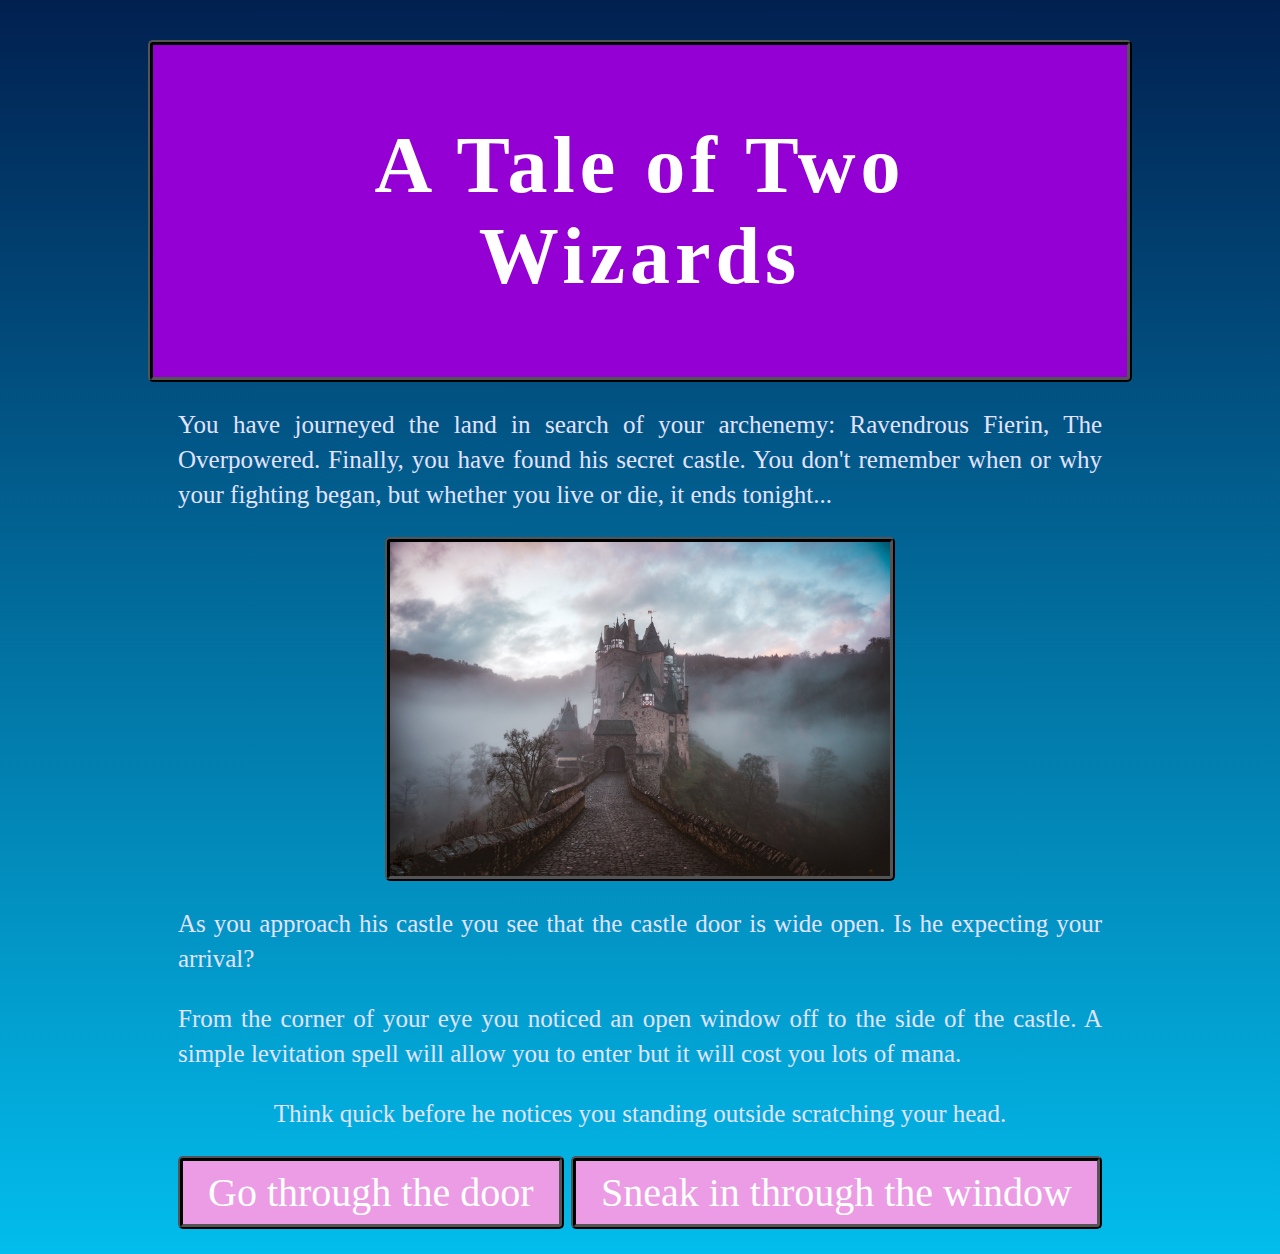
<file: index.html>
<!doctype html>
<html>
    <head>
        <title>A Tale of Two Wizards</title></head>
    <link rel="stylesheet" href="style.css">
    <body>
    <h1>A Tale of Two Wizards</h1>
        <h2><p>You have journeyed the land in search of your archenemy: Ravendrous Fierin, The Overpowered. Finally, you have found his secret castle. You don't remember when or why your fighting began, but whether you live or die, it ends tonight...</p>
        <p><img src="castle.jpg" alt="Wizard's Castle" width="500px"></p>
        <p>As you approach his castle you see that the castle door is wide open. Is he expecting your arrival?</p>
        <p>From the corner of your eye you noticed an open window off to the side of the castle. A simple levitation spell will allow you to enter but it will cost you lots of mana.</p>
        <p style="text-align: center">Think quick before he notices you standing outside scratching your head.</p>
        <p><a href="door.html">Go through the door</a><a href="window.html" style="float: right;">Sneak in through the window</a></p>
            </h2>
    </body>

</html>
</file>
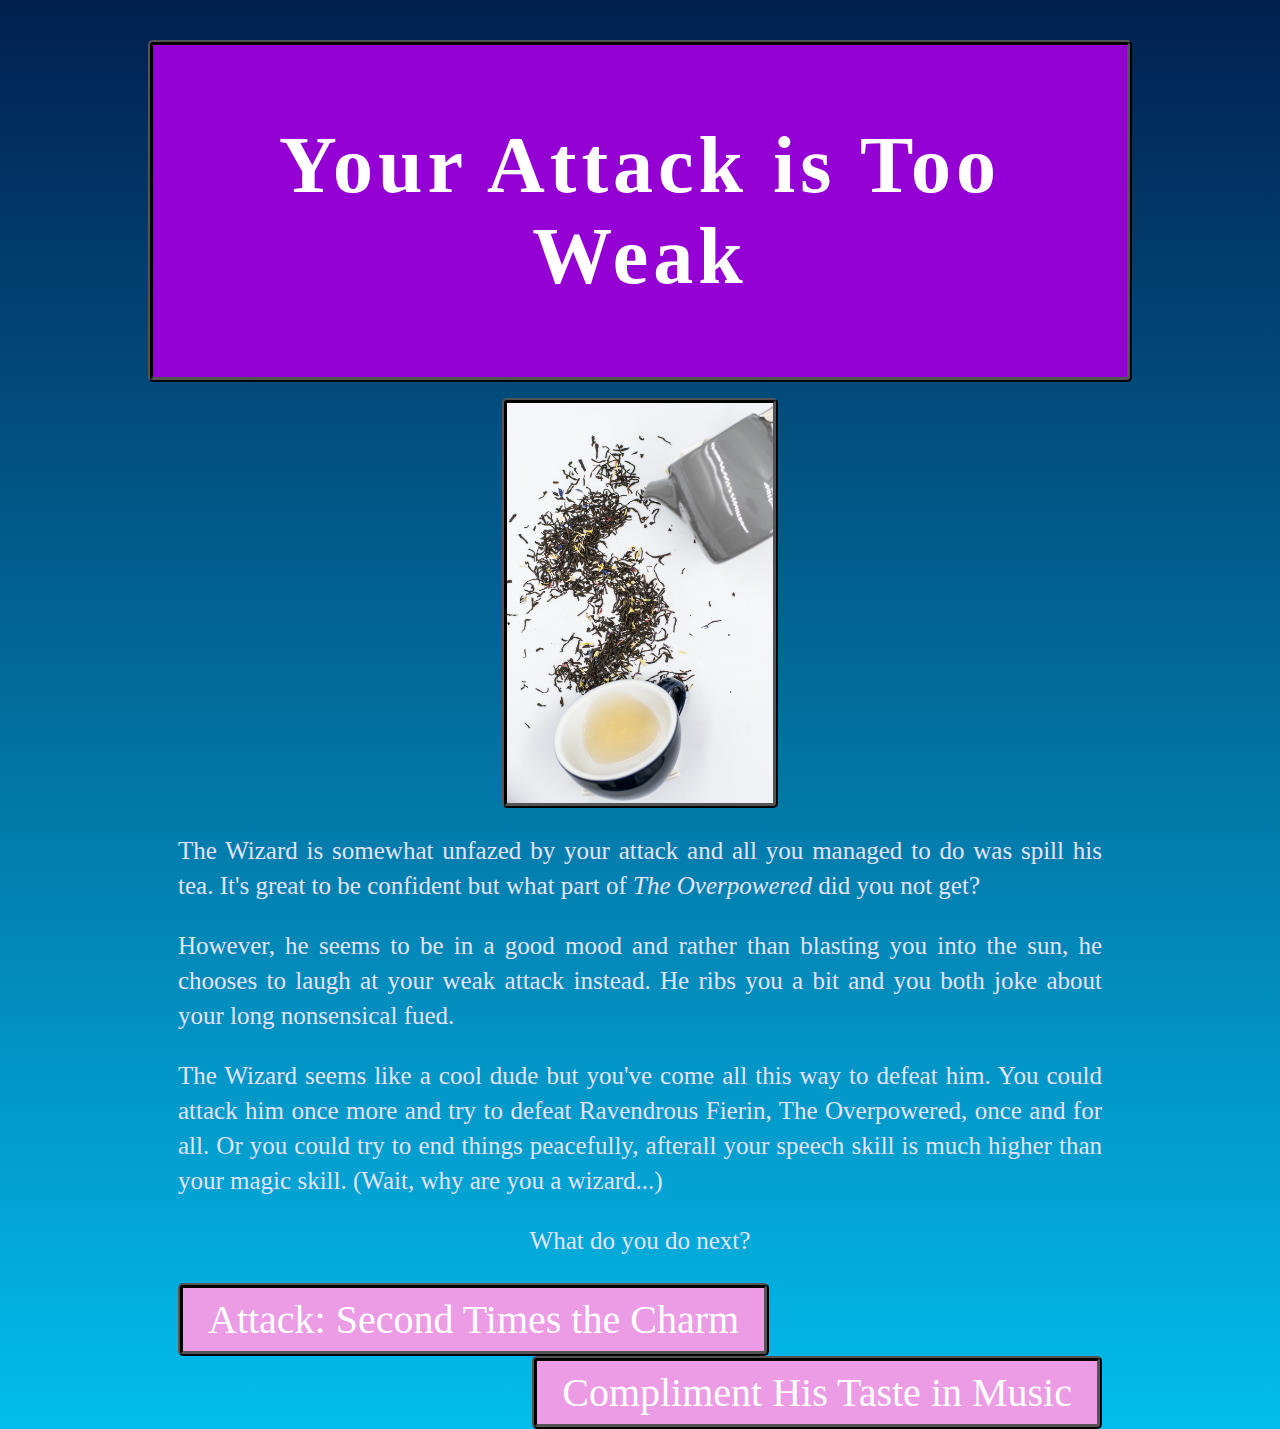
<file: attack.html>
<!doctype html>
<html>
    <head><title>
        A Tale of Two Wizards</title></head>
    <body>
        <link rel="stylesheet" href="style.css">
        <h1>Your Attack is Too Weak</h1>
        <p><img src="tea.jpg" alt="Well, at least you defeated a tea cup..." height="400px"></p>
        <h2><p>The Wizard is somewhat unfazed by your attack and all you managed to do was spill his tea. It's great to be confident but what part of <i>The Overpowered</i> did you not get?</p>
            <p>However, he seems to be in a good mood and rather than blasting you into the sun, he chooses to laugh at your weak attack instead. He ribs you a bit and you both joke about your long nonsensical fued.</p>
            <p>The Wizard seems like a cool dude but you've come all this way to defeat him. You could attack him once more and try to defeat Ravendrous Fierin, The Overpowered, once and for all. Or you could try to end things peacefully, afterall your speech skill is much higher than your magic skill. (Wait, why are you a wizard...)<p>
            <p style="text-align: center">What do you do next?</p>
        <p><a href="end-defeat.html">Attack: Second Times the Charm</a>
            <a href="end-friend.html" style="float: right;">Compliment His Taste in Music</a></p>
            </h2>
    </body>
    </html>
</file>
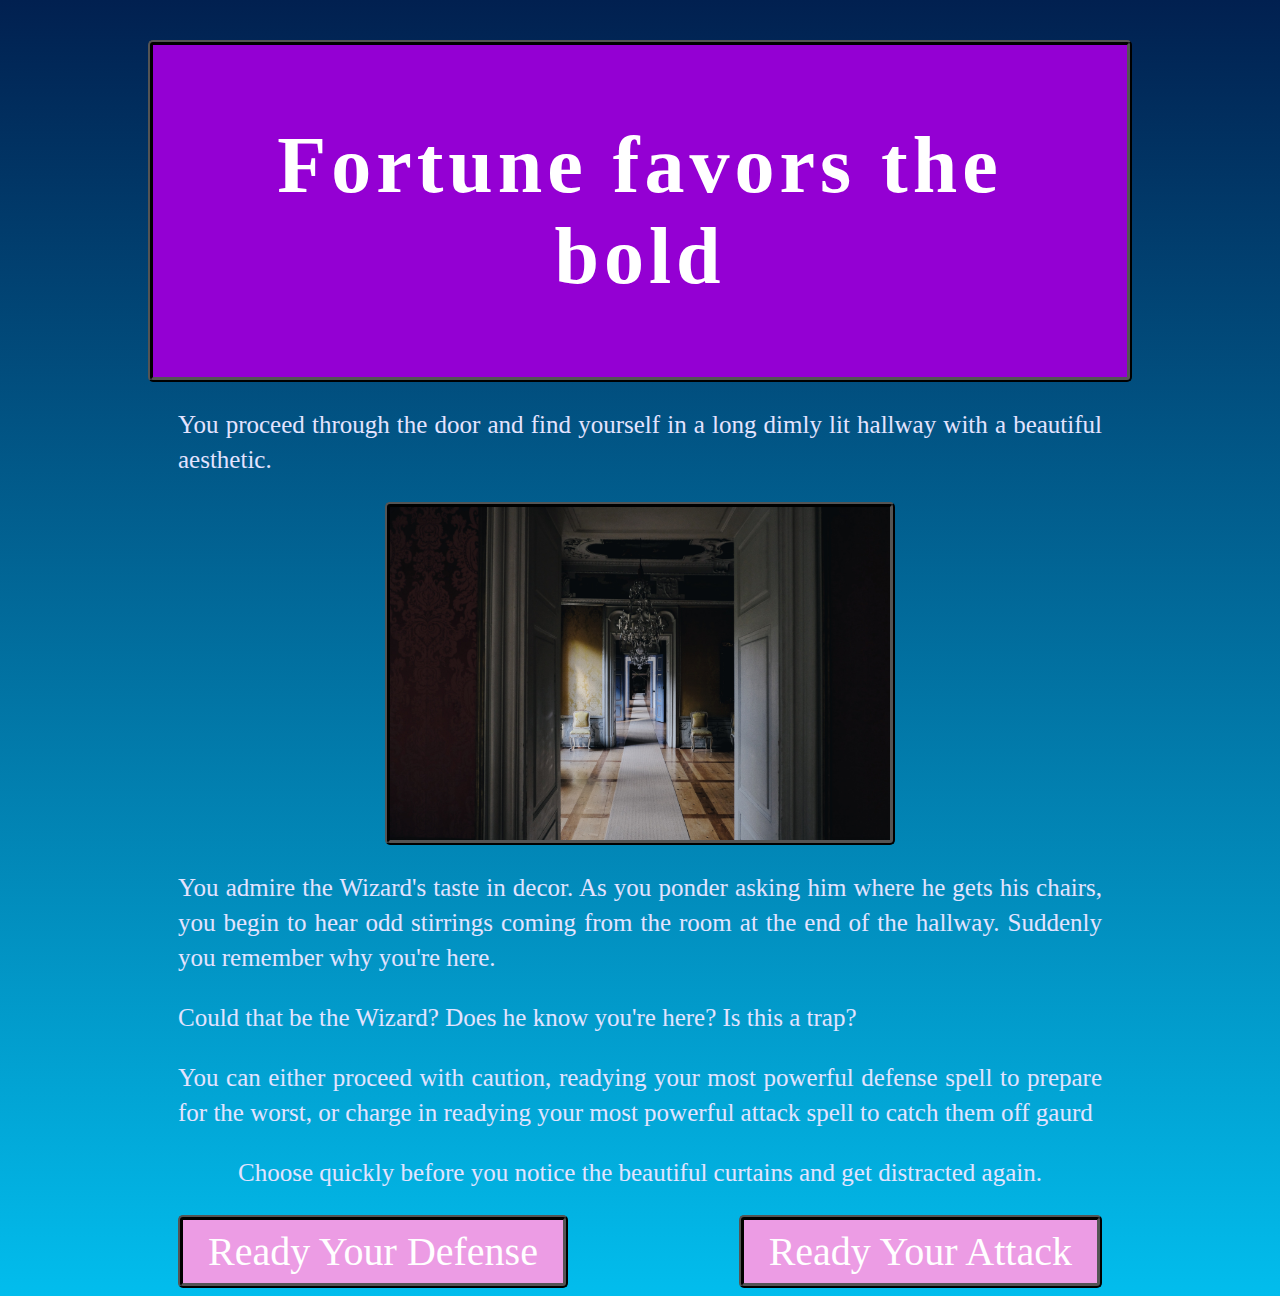
<file: door.html>
<!doctype html>
<html>
<head>
    <title>A Tale of Two Wizards
    </title>
    <link rel="stylesheet" href="style.css">
    </head>
    <body>
        <h1>Fortune favors the bold</h1>
        <h2>
            <p>You proceed through the door and find yourself in a long dimly lit hallway with a beautiful aesthetic.</p>
            <p>
                <img src="doorway.jpg" alt="Inside the Castle" width="500px">
            </p>
            <p>You admire the Wizard's taste in decor. As you ponder asking him where he gets his chairs, you begin to hear odd stirrings coming from the room at the end of the hallway. Suddenly you remember why you're here.</p>
            <p>Could that be the Wizard? Does he know you're here? Is this a trap?</p>
            <p>You can either proceed with caution, readying your most powerful defense spell to prepare for the worst, or charge in readying your most powerful attack spell to catch them off gaurd</p>
            <p style="text-align: center">Choose quickly before you notice the beautiful curtains and get distracted again.</p>
            <a href="readyDefense.html">Ready Your Defense</a>
            <a href="readyAttack.html" style="float: right;">Ready Your Attack</a>
        </h2>
    </body>
</html>
</file>
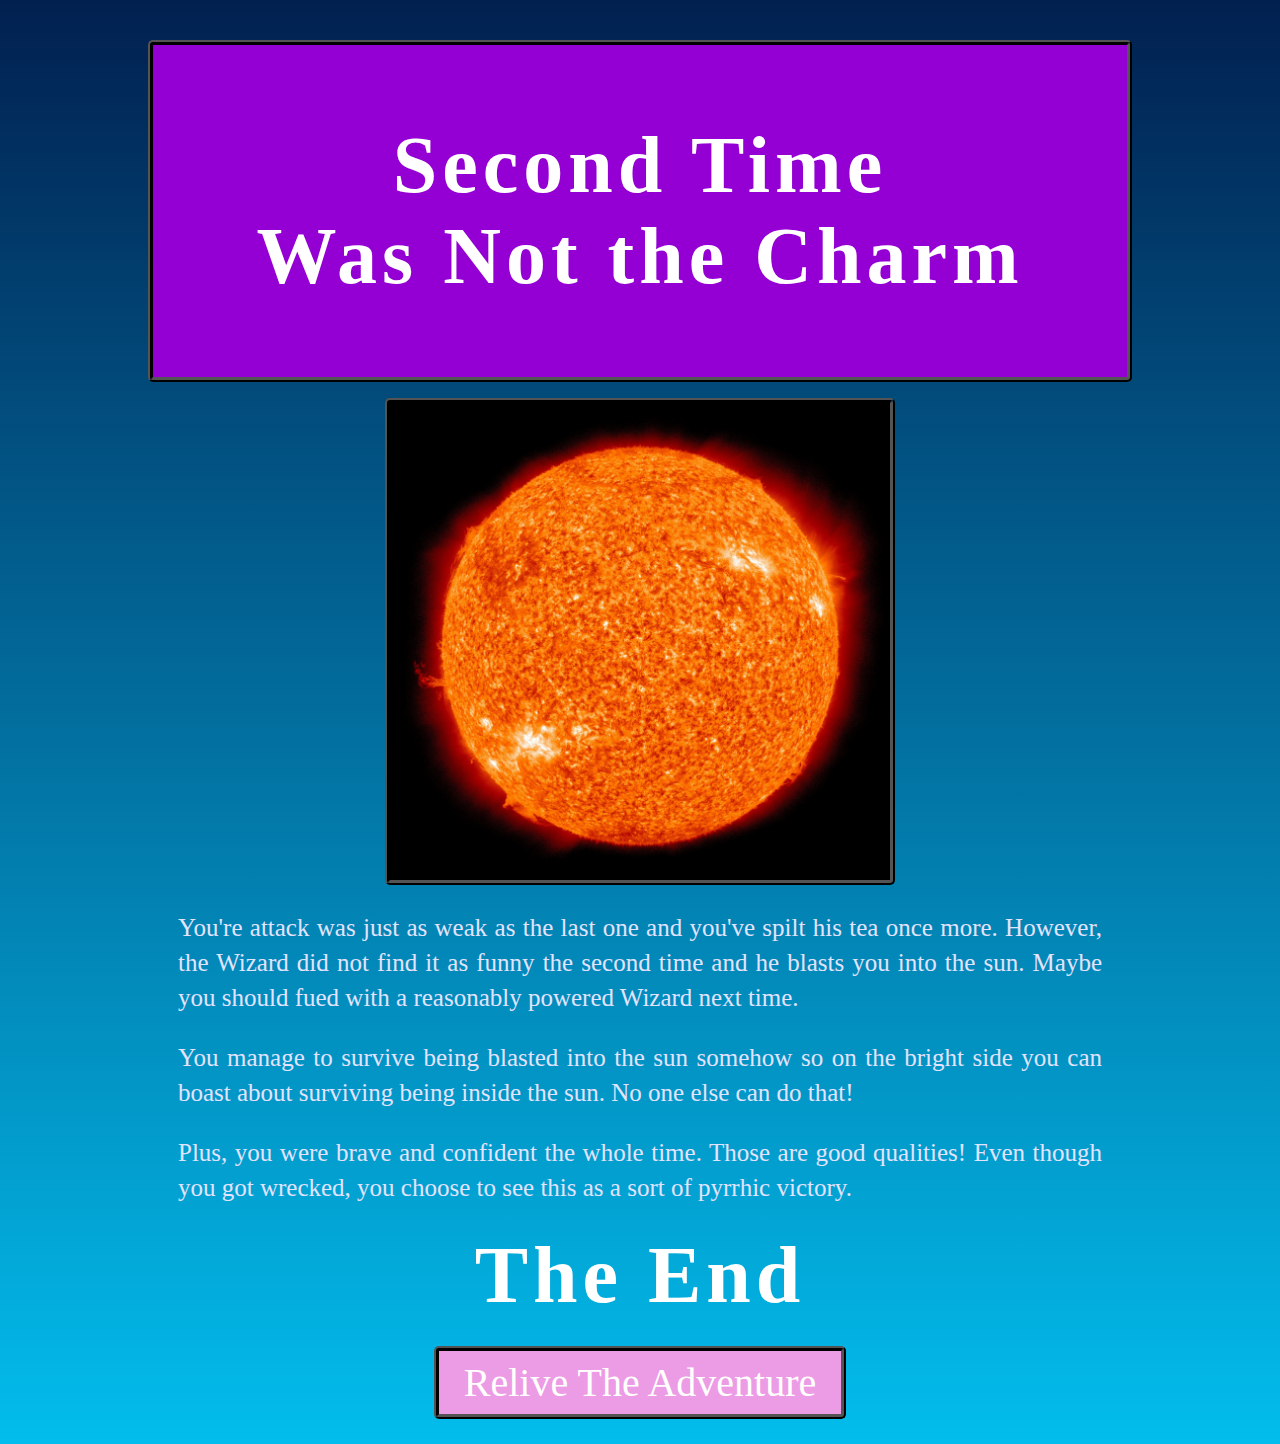
<file: end-defeat.html>
<!doctype html>
<html>
    <head>
        <title>Don't Fight the Wizard</title>
    <link rel="stylesheet" href="style.css">
    </head>
    <body>
        <h1>Second Time <br> Was Not the Charm
        </h1>
        <p><img src="the%20sun.jpg" alt="That went well..." width="500px"></p>
        <h2><p>You're attack was just as weak as the last one and you've spilt his tea once more. However, the Wizard did not find it as funny the second time and he blasts you into the sun. Maybe you should fued with a reasonably powered Wizard next time.</p>
        <p>You manage to survive being blasted into the sun somehow so on the bright side you can boast about surviving being inside the sun. No one else can do that!</p>
        <p>Plus, you were brave and confident the whole time. Those are good qualities! Even though you got wrecked, you choose to see this as a sort of pyrrhic victory.</p></h2>
    </body>
      <p style ="
                  font-family:palatino;
                  color:white;
                  font-size: 80px;
                font-weight:bold;
                letter-spacing:5px;
                text-align:center;
                 margin: 0px;">The End</p>
        <h2>
            <p style="text-align:center;">
                <a href="index.html" style="float: center;">Relive The Adventure</a>
            </p>
        </h2>
</html>
</file>
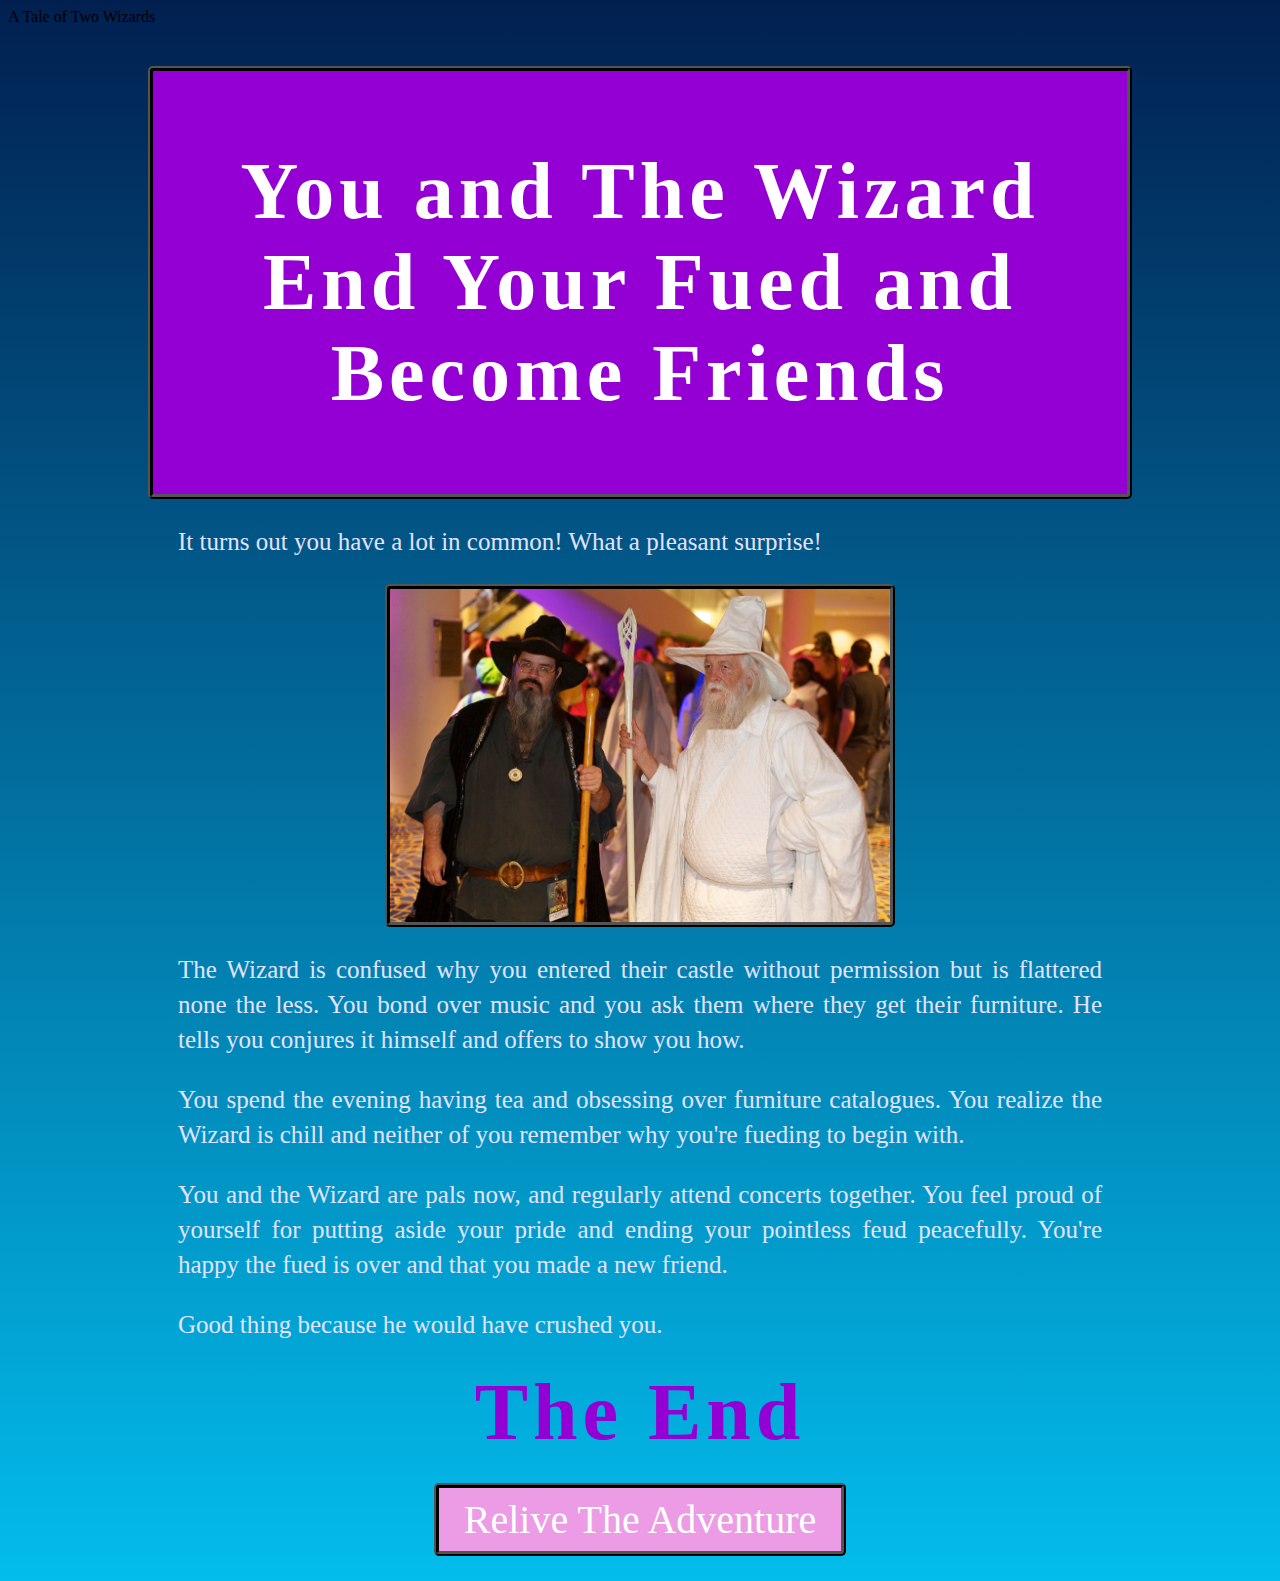
<file: end-friend.html>
<!doctype html>
<html>
    <head>
    A Tale of Two Wizards</head>
    <link rel="stylesheet" href="style.css">
    <body>        
        <h1>You and The Wizard End Your Fued and Become Friends</h1>
        <h2><p>It turns out you have a lot in common! What a pleasant surprise!</p>
            <p><img src="wizardfriends.jpg" alt="Two Wizards Out on The Town" width= "500px"></p>
            <p>The Wizard is confused why you entered their castle without permission but is flattered none the less. You bond over music and you ask them where they get their furniture. He tells you conjures it himself and offers to show you how.</p>
            <p>You spend the evening having tea and obsessing over furniture catalogues. You realize the Wizard is chill and neither of you remember why you're fueding to begin with.</p>
            <p>You and the Wizard are pals now, and regularly attend concerts together. You feel proud of yourself for putting aside your pride and ending your pointless feud peacefully. You're happy the fued is over and that you made a new friend.</p>
            <p>Good thing because he would have crushed you.</p>
        </h2>
       <p style ="
                  font-family:palatino;
                  color:darkviolet;
                  font-size: 80px;
                font-weight:bold;
                letter-spacing:5px;
                text-align:center;
                 margin: 0px;">The End</p>
        <h2>
            <p style="text-align:center;">
                <a href="index.html" style="float: center;">Relive The Adventure</a>
            </p>
        </h2>
    </body>
</html>
</file>
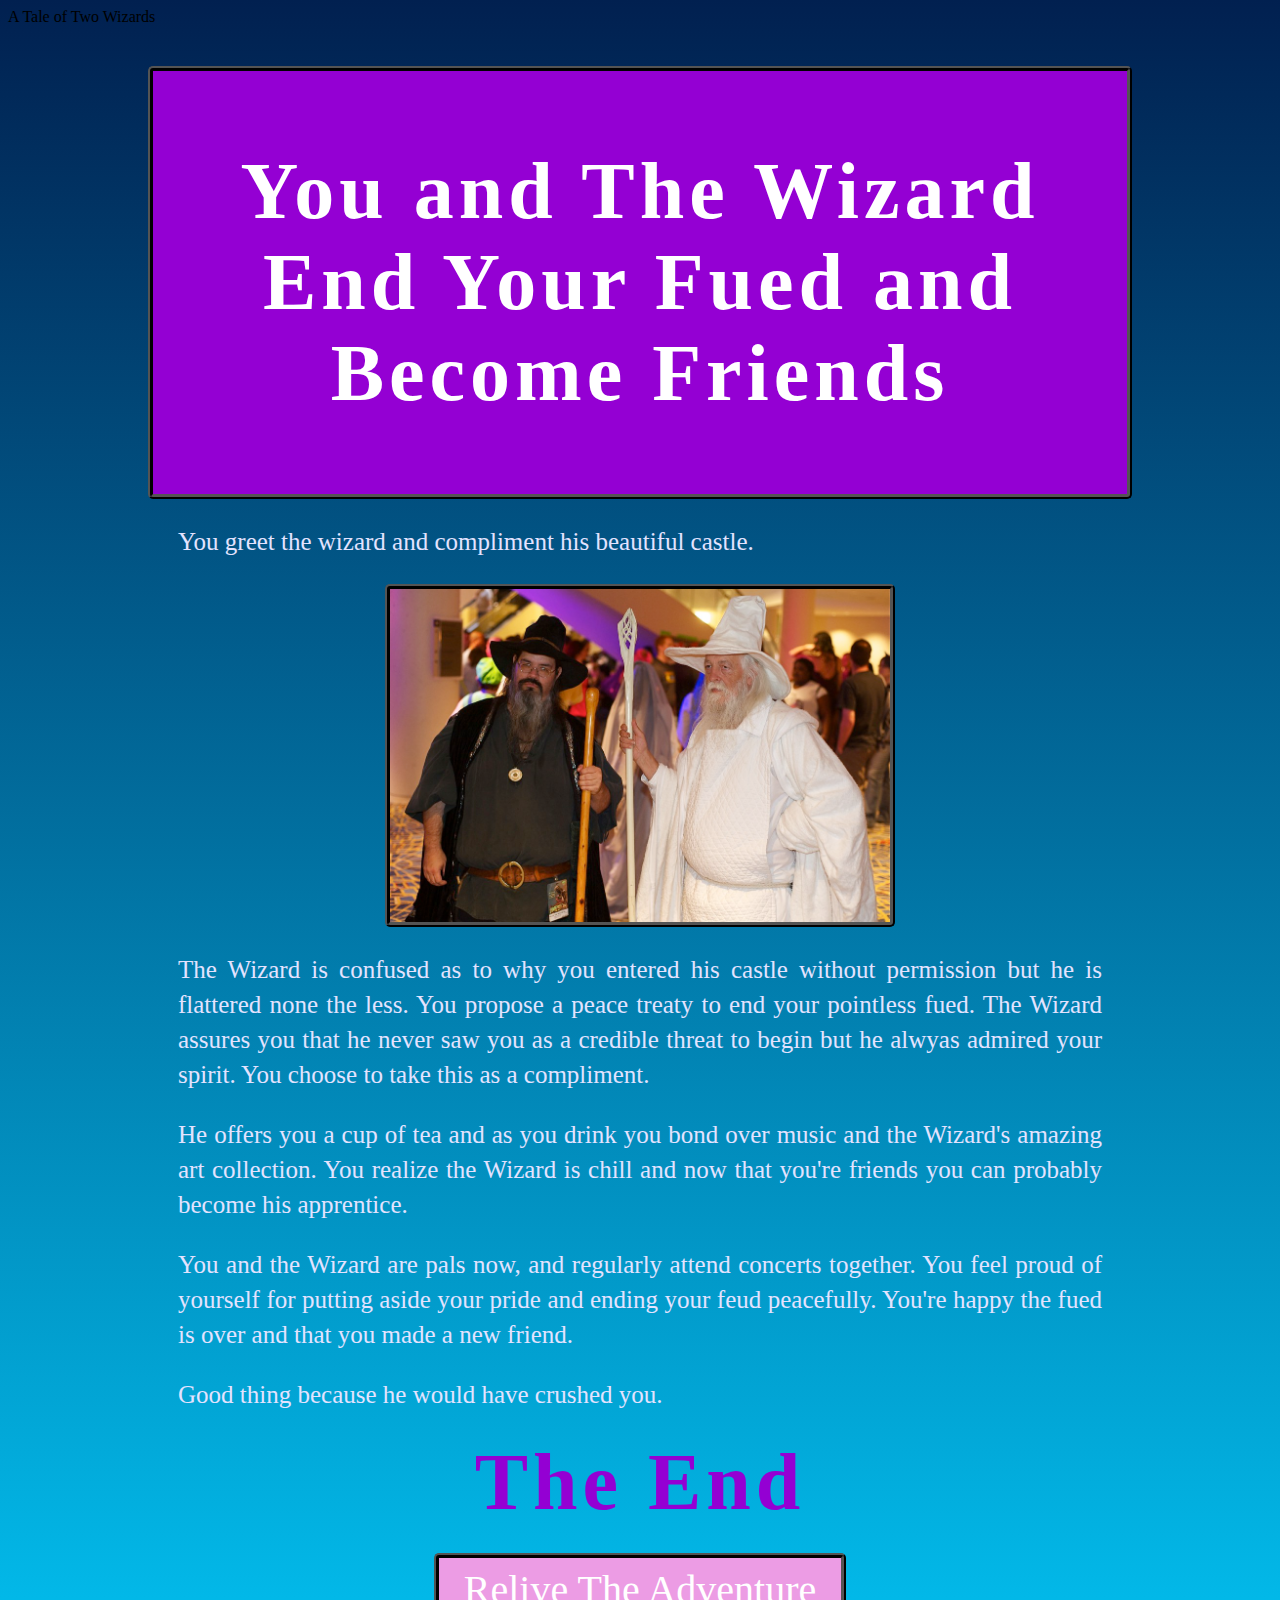
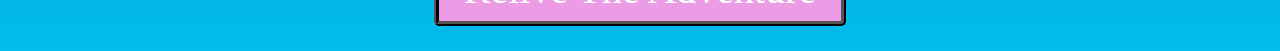
<file: end-friend2.html>
<!doctype html>
<html>
    <head>
    A Tale of Two Wizards</head>
    <body>
        <link rel="stylesheet" href="style.css">
        <h1>You and The Wizard End Your Fued and Become Friends</h1>
        <h2><p>You greet the wizard and compliment his beautiful castle.</p>
            <p><img src="wizardfriends.jpg" alt="Two Wizards Out on The Town" width= "500px"></p>
            <p>The Wizard is confused as to why you entered his castle without permission but he is flattered none the less. You propose a peace treaty to end your pointless fued. The Wizard assures you that he never saw you as a credible threat to begin but he alwyas admired your spirit. You choose to take this as a compliment.</p>
            <p>He offers you a cup of tea and as you drink you bond over music and the Wizard's amazing art collection. You realize the Wizard is chill and now that you're friends you can probably become his apprentice.</p>
            <p>You and the Wizard are pals now, and regularly attend concerts together. You feel proud of yourself for putting aside your pride and ending your feud peacefully. You're happy the fued is over and that you made a new friend.</p>
            <p>Good thing because he would have crushed you.</p>
        </h2>
       <p style ="
                  font-family:palatino;
                  color:darkviolet;
                  font-size: 80px;
                font-weight:bold;
                letter-spacing:5px;
                text-align:center;
                 margin: 0px;">The End</p>
        <h2>
            <p style="text-align:center;">
                <a href="index.html" style="float: center;">Relive The Adventure</a>
            </p>
        </h2>
    </body>
</html>
</file>
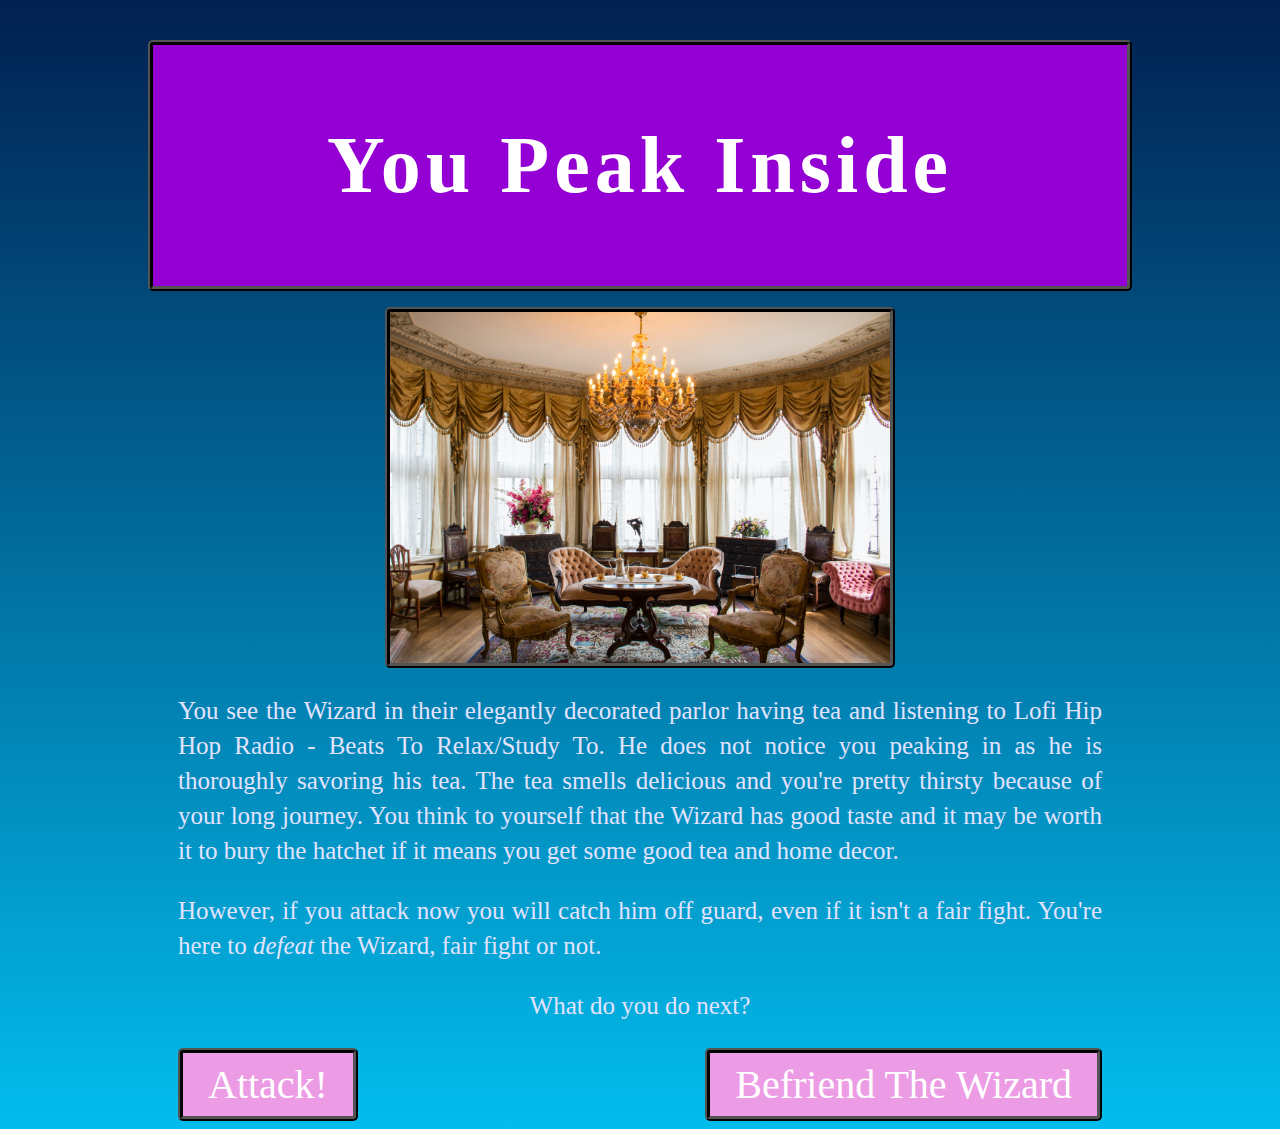
<file: peak.html>
<!doctype html>
<html>
    <head>
        <title>A Tale of Two Wizards</title>
        <link rel="stylesheet" href="style.css">
    </head>
    <body>
        <h1>You Peak Inside
        </h1>
        <p><img src="wizardtea.jpg" alt="The Wizard's Beautiful Parlor" width="500px"></p>
        <h2><p>You see the Wizard in their elegantly decorated parlor having tea and listening to Lofi Hip Hop Radio - Beats To Relax/Study To. He does not notice you peaking in as he is thoroughly savoring his tea. The tea smells delicious and you're pretty thirsty because of your long journey. You think to yourself that the Wizard has good taste and it may be worth it to bury the hatchet if it means you get some good tea and home decor.</p>
            <p>However, if you attack now you will catch him off guard, even if it isn't a fair fight. You're here to <i>defeat</i> the Wizard, fair fight or not.</p>
            <p style="text-align: center">What do you do next?</p>
            <a href="attack.html">Attack!</a>
            <a href="end-friend2.html" style="float: right">Befriend The Wizard</a>
        </h2>
    </body>
</html>
</file>
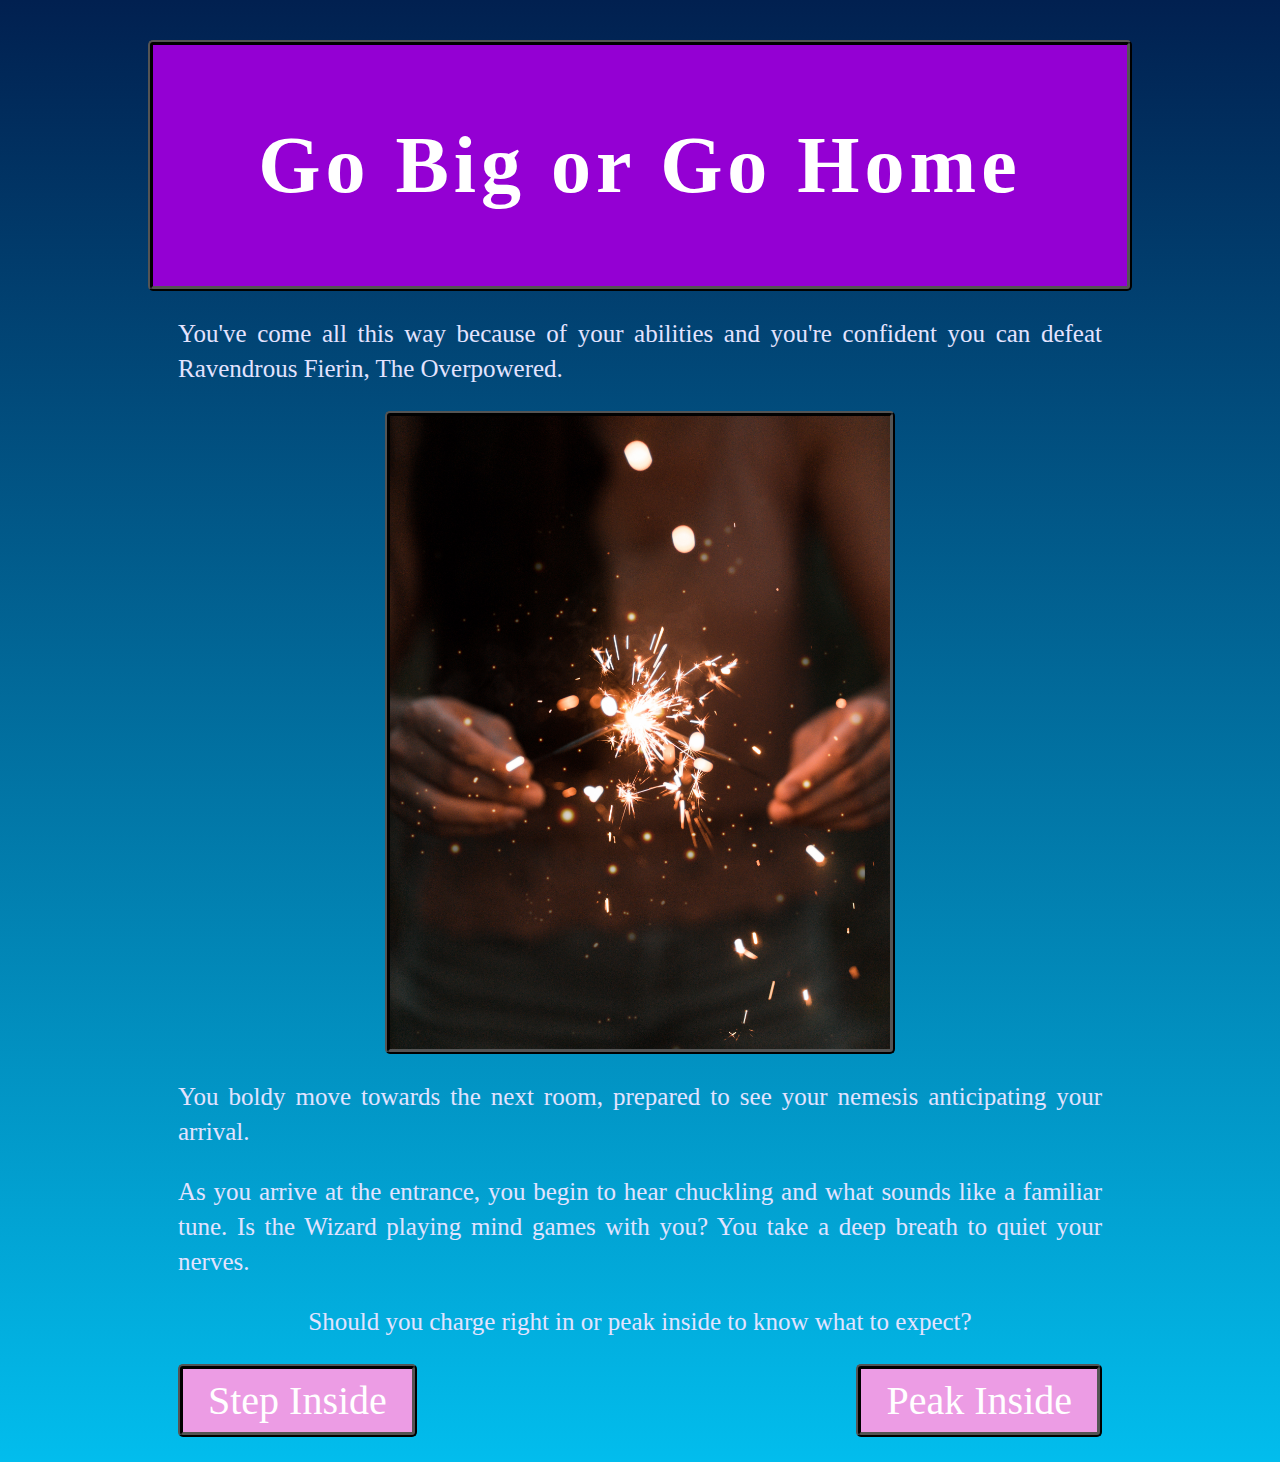
<file: readyAttack.html>
<!doctype html>
<html>
    <head>
        <title>A Tale of Two Wizards</title>
             <link rel="stylesheet" href="style.css">
    </head>
    <body>
        <h1>Go Big or Go Home
            </h1>
        <h2>
            <p>You've come all this way  because of your abilities and you're confident you can defeat Ravendrous Fierin, The Overpowered.</p>
            <p><img src="attack%20spell.jpg" alt="Readying Your Attack" Width="500px"></p>
            <p>You boldy move towards the next room, prepared to see your nemesis anticipating your arrival. </p>
            <p>As you arrive at the entrance, you begin to hear chuckling and what sounds like a familiar tune. Is the Wizard playing mind games with you? You take a deep breath to quiet your nerves.</p> 
            <p style="text-align: center">Should you charge right in or peak inside to know what to expect?</p>
            <p><a href="stepinside.html">Step Inside</a>
                <a href="peak.html" style="float: right">Peak Inside</a>
            </p>
        </h2>
    </body>
</html>
</file>
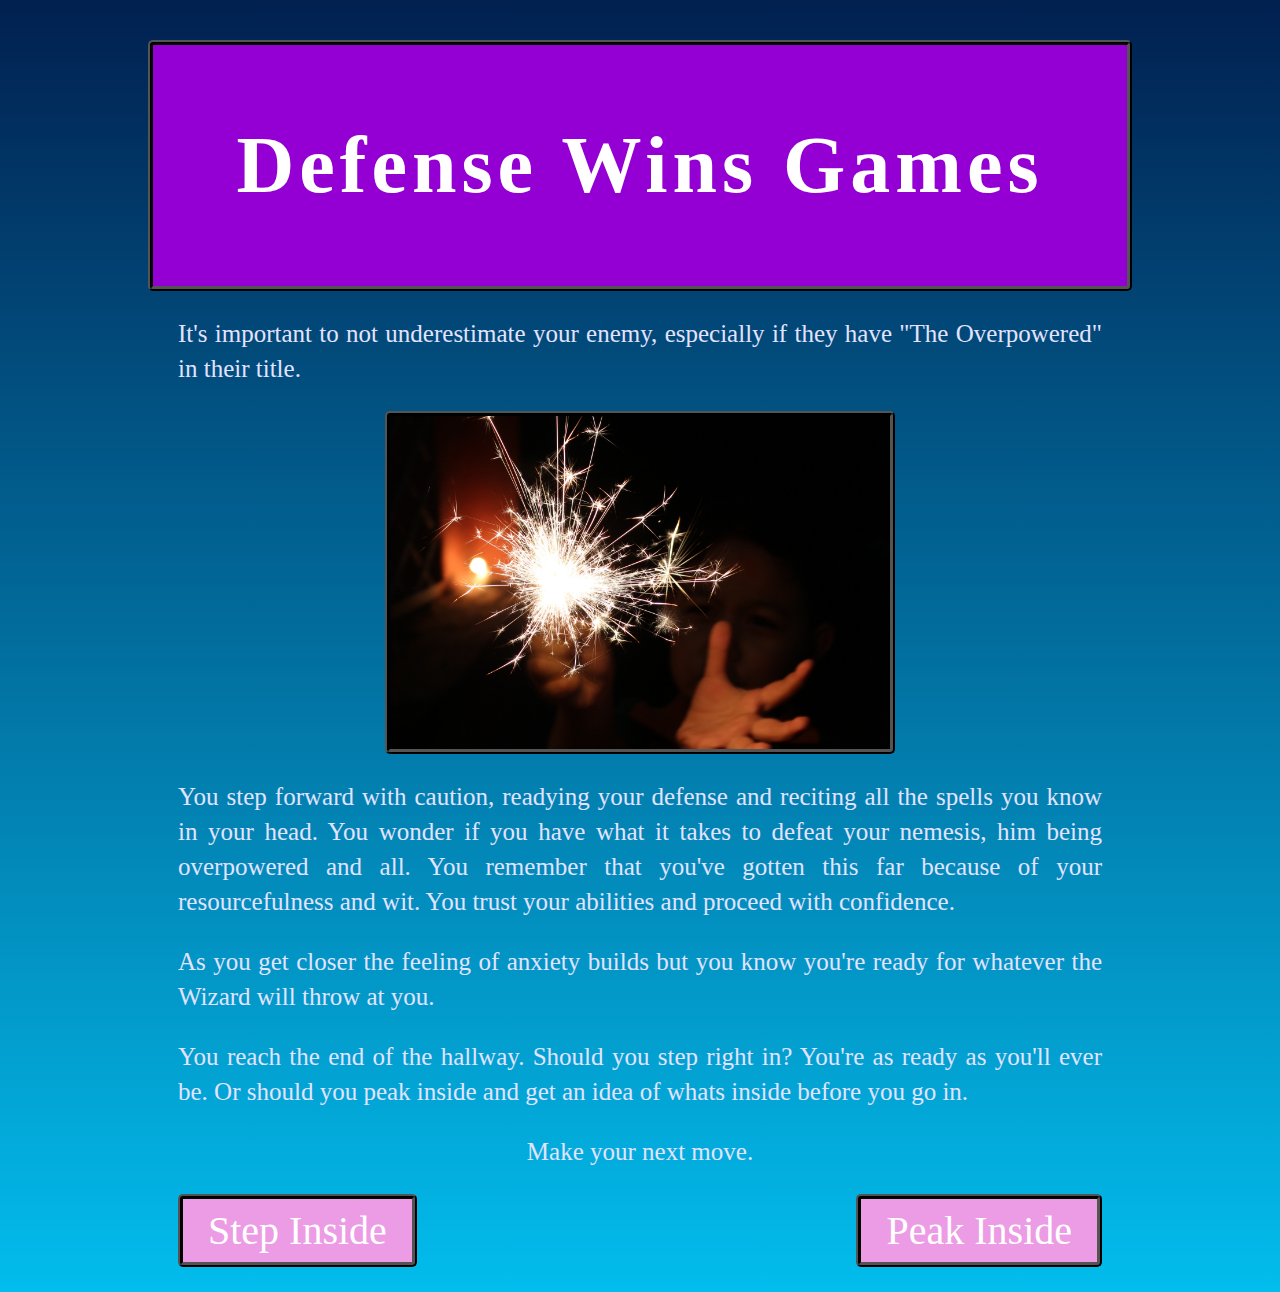
<file: readyDefense.html>
<!doctype html>
<html>
<head>
    <title>A Tale of Two Wizards
    </title>
    <link rel="stylesheet" href="style.css">
    </head>
    <body>
        <h1>Defense Wins Games</h1>
        <h2><p>It's important to not underestimate your enemy, especially if they have "The Overpowered" in their title.</p>
            <p><img src="defensespell.jpg" alt="Preparing a defence spell" width=500px></p>
            <p>You step forward with caution, readying your defense and reciting all the spells you know in your head. You wonder if you have what it takes to defeat your nemesis, him being overpowered and all. You remember that you've gotten this far because of your resourcefulness and wit. You trust your abilities and proceed with confidence.</p>
            <p>As you get closer the feeling of anxiety builds but you know you're ready for whatever the Wizard will throw at you.</p>
            <p>You reach the end of the hallway. Should you step right in? You're as ready as you'll ever be. Or should you peak inside and get an idea of whats inside before you go in.</p>
            <p style="text-align: center">Make your next move.</p>
            <p><a href="stepinside.html">Step Inside</a>
            <a href="peak.html" style="float: right">Peak Inside</a></p>
        </h2>
    </body>
</html>
</file>
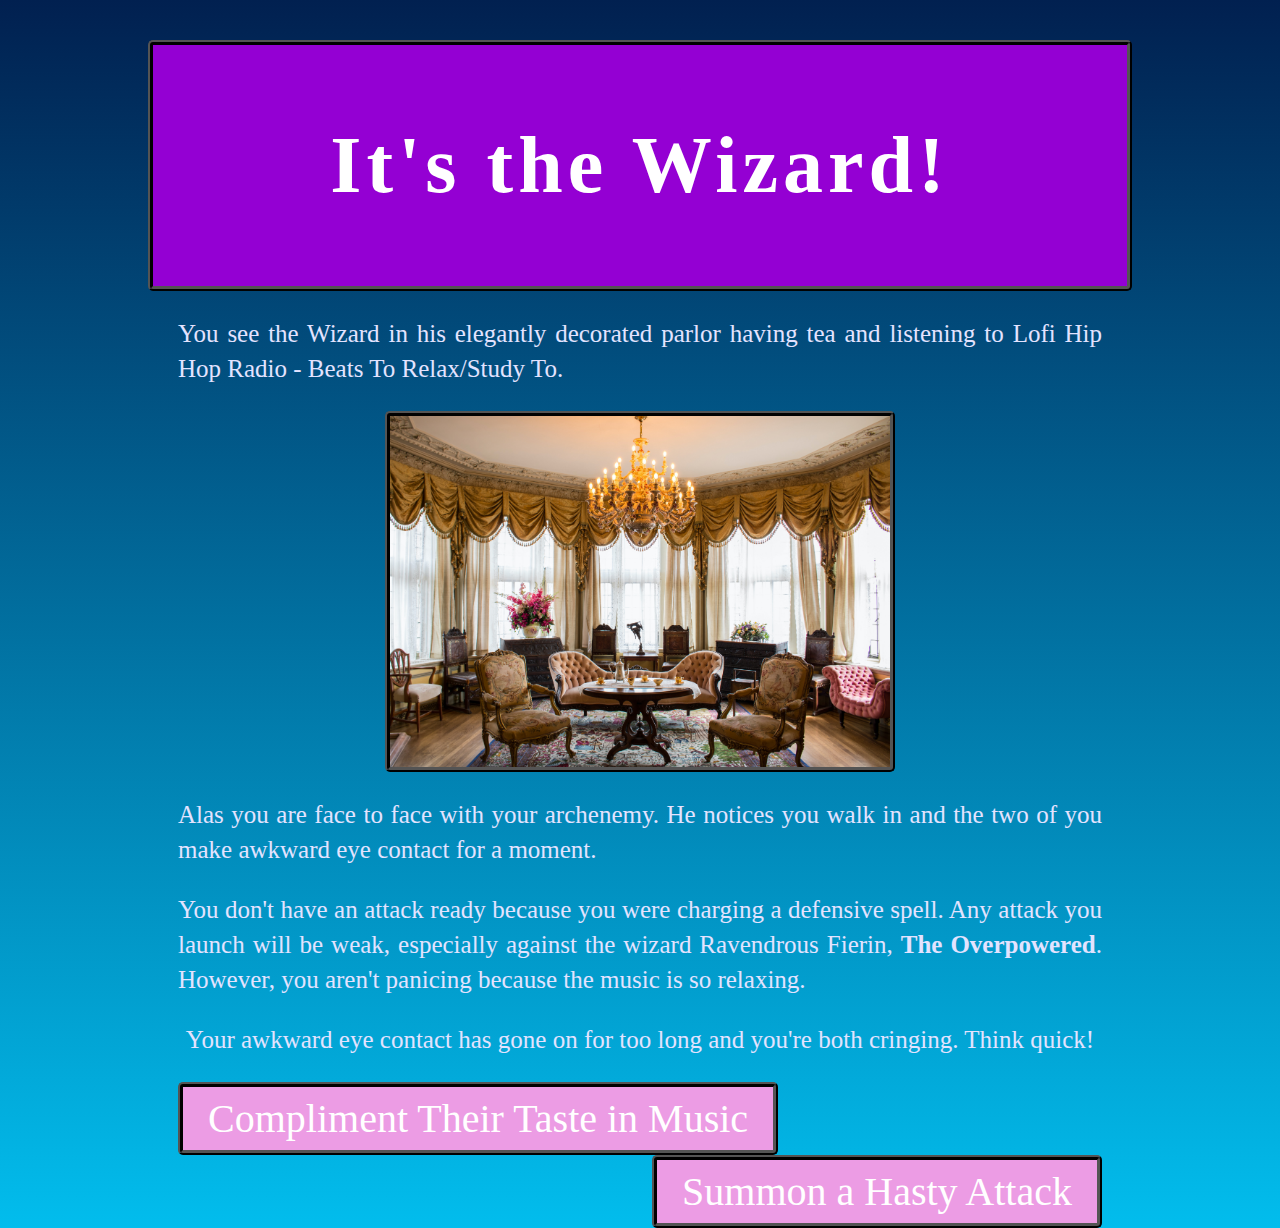
<file: stepinside.html>
<!doctype html>
<html>
<head>
    <title>A Tale of Two Wizards</title>
    </head>
    <body>
        <link rel="stylesheet" href="style.css">
    <h1>It's the Wizard!
        </h1>
        <h2>
            <p>You see the Wizard in his elegantly decorated parlor having tea and listening to Lofi Hip Hop Radio - Beats To Relax/Study To.</p>
            <p><img src="wizardtea.jpg" alt="Tea Time" width="500px"></p>
        <p>Alas you are face to face with your archenemy. He notices you walk in and the two of you make awkward eye contact for a moment.</p>
            <p>You don't have an attack ready because you were charging a defensive spell. Any attack you launch will be weak, especially against the wizard Ravendrous Fierin, <b>The Overpowered</b>. However, you aren't panicing because the music is so relaxing.</p>
            <p style="text-align: center">Your awkward eye contact has gone on for too long and you're both cringing. Think quick!</p>
            <p>
                <a href="end-friend.html">Compliment Their Taste in Music</a>
                <a href="attack.html" style="float: right;">Summon a Hasty Attack</a>
            </p>
    
        </h2>
    </body>
</html>
</file>
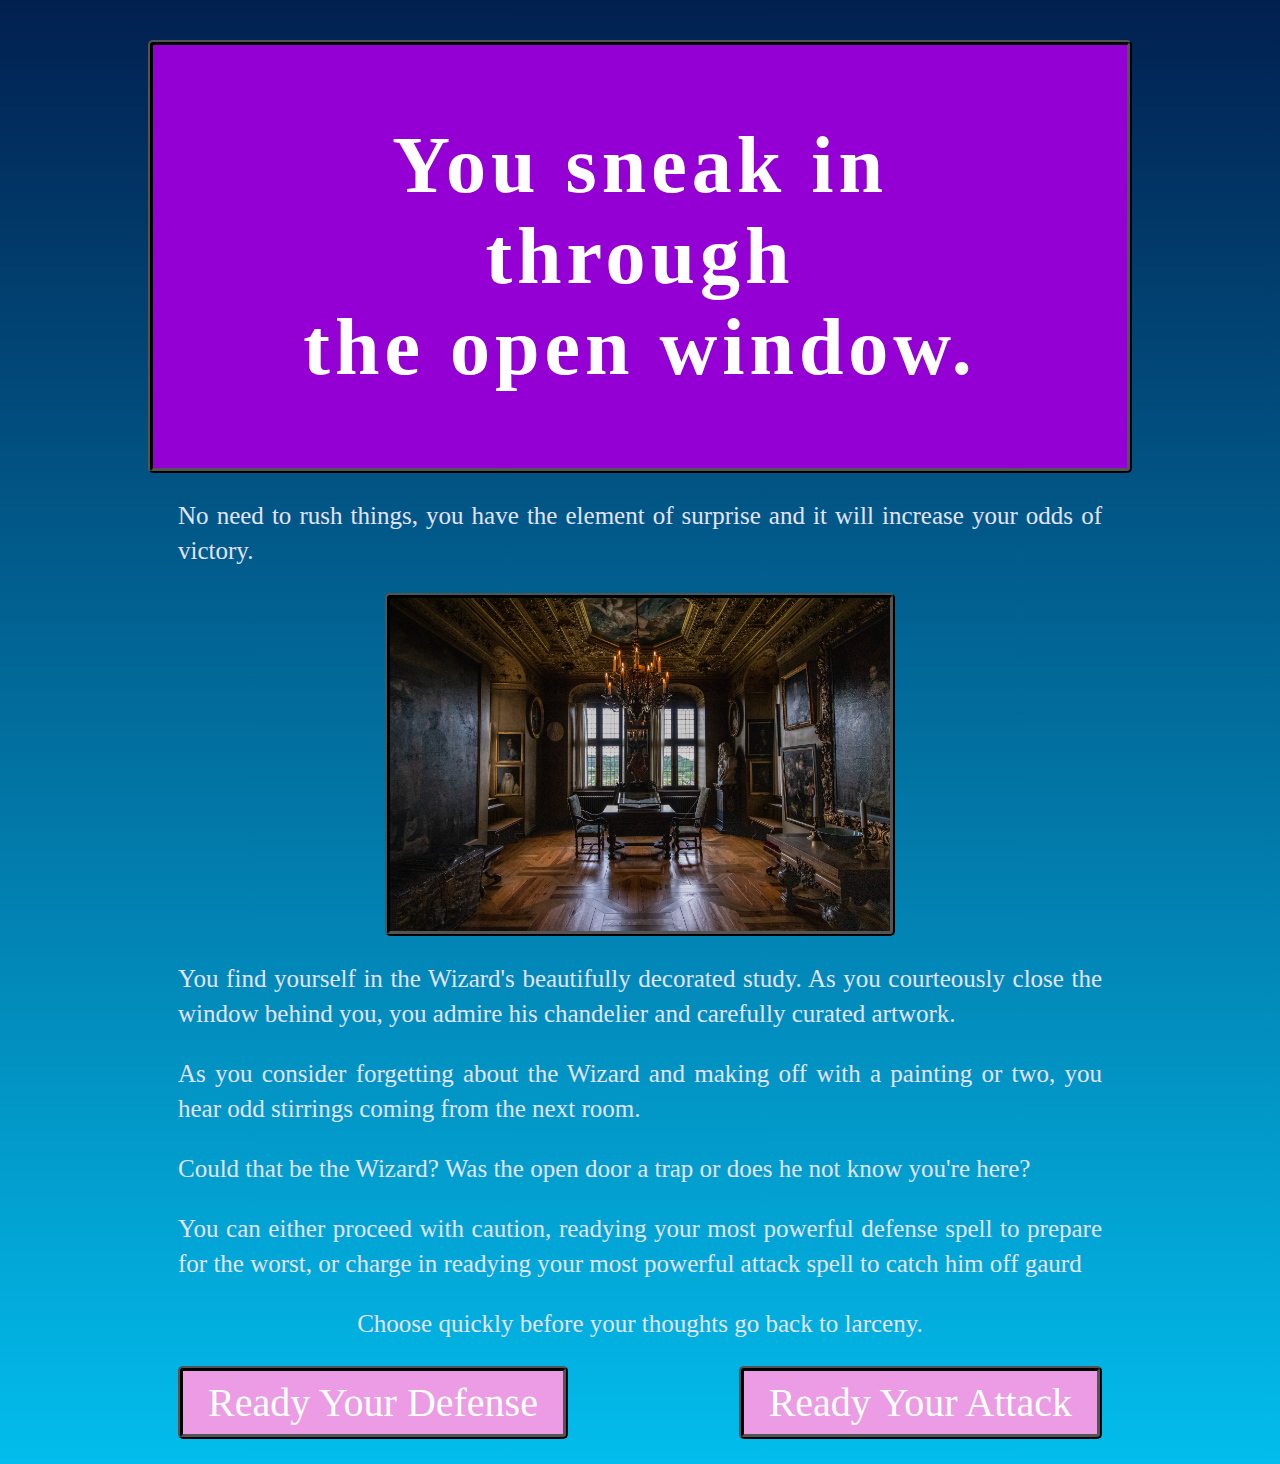
<file: window.html>
<!doctype html>
<html>
<head>
    <title>A Tale of Two Wizards</title>
     <link rel="stylesheet" href="style.css">
    </head>
    <body>
        <h1>You sneak in through <br> the open window.</h1>
        <h2><p>No need to rush things, you have the element of surprise and it will increase your odds of victory.</p>
            <p><img src=study.jpg alt="The Wizard's Study" width="500px"></p>
            <p>You find yourself in the Wizard's beautifully decorated study. As you courteously close the window behind you, you admire his chandelier and carefully curated artwork. 
            </p>
            <p>As you consider forgetting about the Wizard and making off with a painting or two, you hear odd stirrings coming from the next room.</p>
            <p>Could that be the Wizard? Was the open door a trap or does he not know you're here?</p>
            <p>You can either proceed with caution, readying your most powerful defense spell to prepare for the worst, or charge in readying your most powerful attack spell to catch him off gaurd</p>
            <p style="text-align: center">Choose quickly before your thoughts go back to larceny.</p>
            <p>
            <a href="readyDefense.html">Ready Your Defense</a>
             <a href="readyAttack.html" style="float: right;">Ready Your Attack</a>
            </p>
        </h2>
    </body>
</html>
</file>
<file: style.css>
body{background-image:linear-gradient(#012050,#02bded);
      }
        h1{font-family:palatino;
            color:white;
            font-size: 80px;
            font-weight:bold;
            letter-spacing:5px;
            text-align:center;
            margin: 140px;
            margin-top: 40px;
            margin-bottom: 0px;
            padding: 75px;
            background-color:darkviolet;
            border-style: ridge;
            border-width: 5px;
            border-color: black;
            border-radius: 5px;
        }
        h2{font-family:palatino;
            color:#e3e3ff;
            font-size:25px;
            line-height: 35px;
            font-weight:normal;
            margin: 170px;
            margin-top:0px;
            margin-bottom:0px;
            text-align: justify;
        }
a:link{
    background-color:#ec9ce4;
    color:white;
    padding: 14px 25px;
    text-align: center;
    font-size:40px;
    text-decoration: none;
    display: inline-block;
    border-style: ridge;
    border-width: 5px;
    border-color: black;
      border-radius: 5px;
}
a:visited{
    background-color:#b63959;
    color:gainsboro;
    padding:14px 25px;
    text-align:center;
    font-size:40px;
    text-decoration:none;
    display: inline-block;
                border-style: ridge;
            border-width: 5px;
            border-color: black;
            border-radius: 5px;
}
a:hover{
    background-color:#f9bc57;
    color:#012050;
    padding: 14px 25 px;
    text-align: center;
    font-size:40px;
    text-decoration:none;
    display: inline-block;
            border-style: ridge;
            border-width: 5px;
            border-color: black;
            border-radius: 5px;
}
a:active{
    background-color:red;
    color:#230745;
}
        img{
            display:block;
            margin-left:auto;
            margin-right:auto;
            border-style: ridge;
            border-width: 5px;
            border-color: black;
            border-radius: 5px;
                        border-style: ridge;
            border-width: 5px;
            border-color: black;
            border-radius: 5px;
        }
</file>
